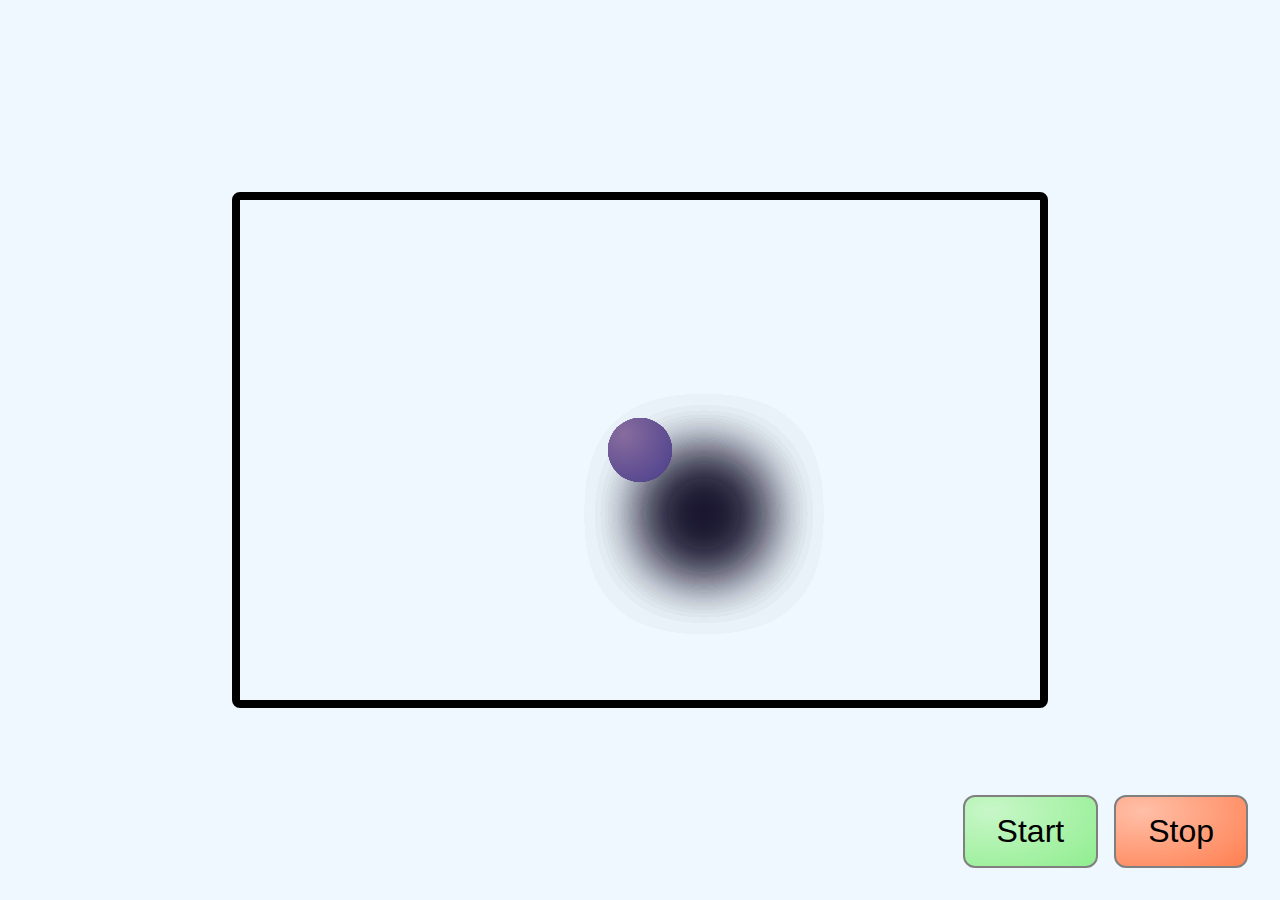
<file: index.html>
<!DOCTYPE html>
<html>
  <head>
    <title>Bounce - Animation Frame</title>
    <meta charset="UTF-8" />
    <link rel="stylesheet" href="styles.css" />
    <script defer src="script.js"></script>
  </head>

  <body>
    <div class="button-group">
      <button id="start">Start</button>
      <button id="stop">Stop</button>
    </div>
    <div class="ball-container">
      <div class="ball"></div>
      <div class="ball"></div>
      <div class="ball"></div>
      <div class="ball"></div>
      <div class="ball"></div>
      <div class="ball"></div>
    </div>
  </body>
</html>
</file>
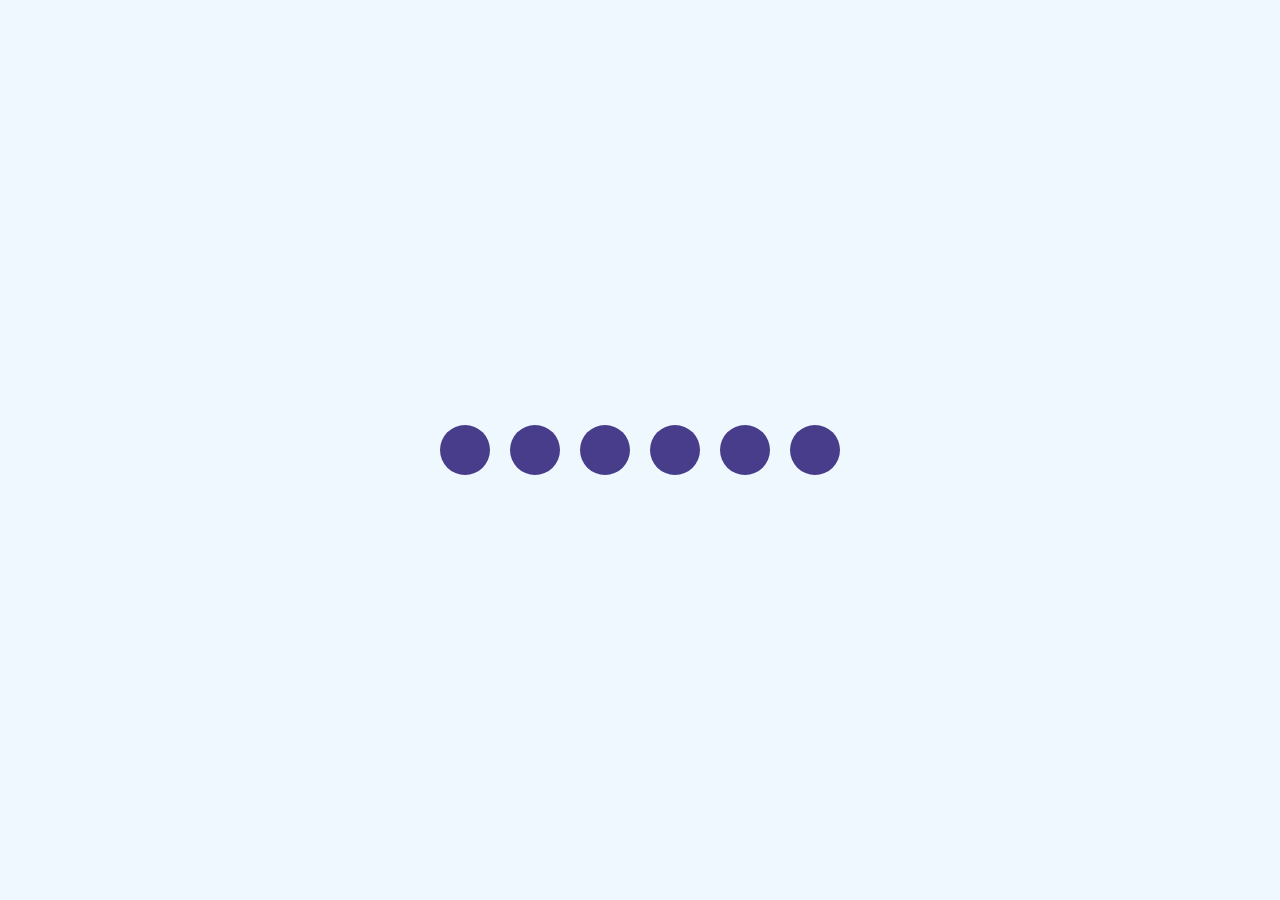
<file: keyframes/index.html>
<!DOCTYPE html>
<html>
  <head>
    <title>Keyframes</title>
    <meta charset="UTF-8" />
    <link rel="stylesheet" href="../global/styles.css" />
    <link rel="stylesheet" href="styles.css" />
  </head>

  <body>
    <div class="blob-container">
      <div class="blob"></div>
      <div class="blob"></div>
      <div class="blob"></div>
      <div class="blob"></div>
      <div class="blob"></div>
      <div class="blob"></div>
    </div>
    <script src="script.js"></script>
  </body>
</html>
</file>
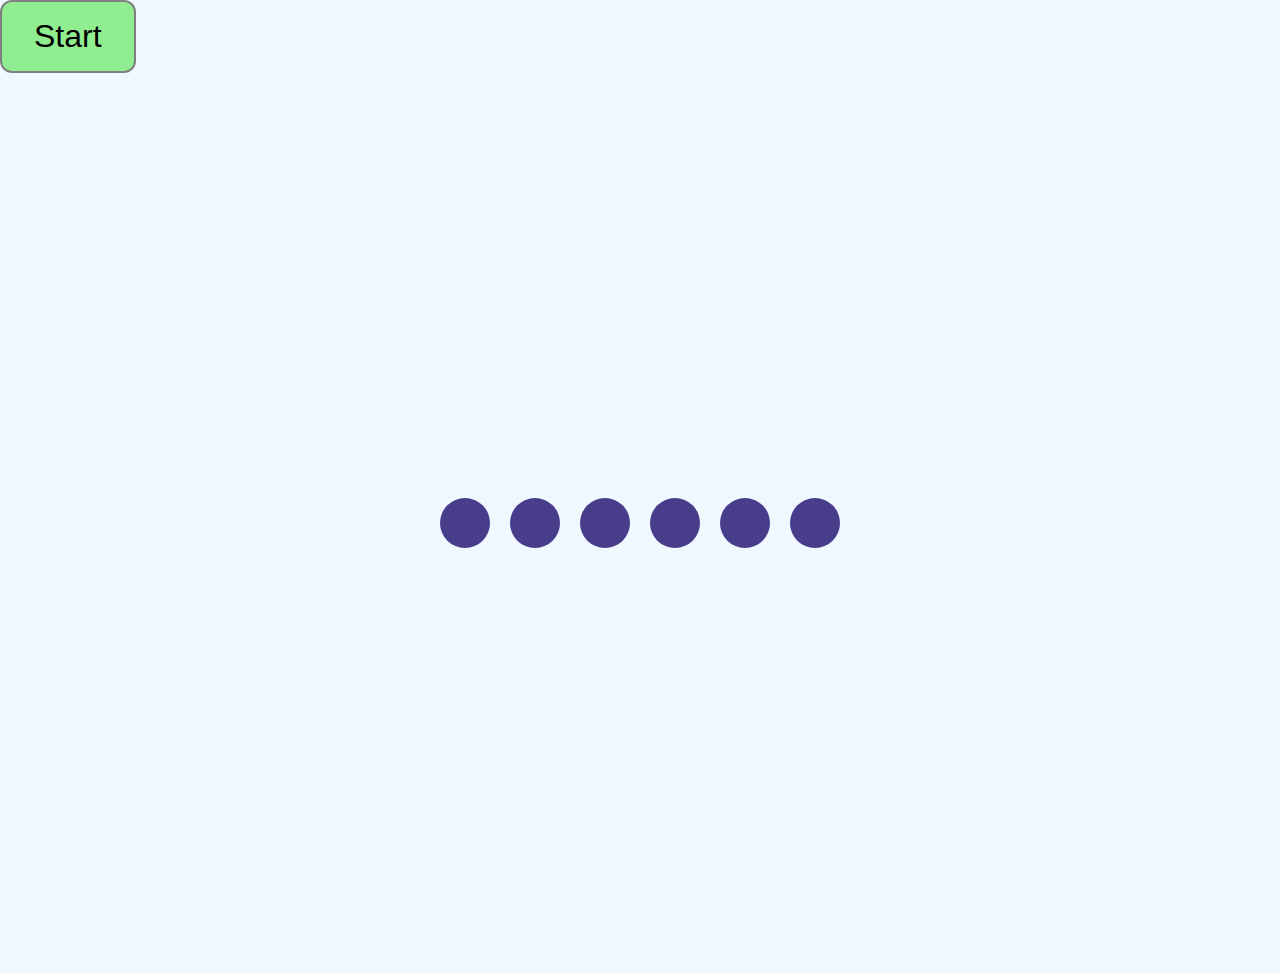
<file: request_animation_frame/index.html>
<!DOCTYPE html>
<html>
  <head>
    <title>Request Animation Frame</title>
    <meta charset="UTF-8" />
    <link rel="stylesheet" href="../global/styles.css" />
  </head>

  <body>
    <button id="start">Start</button>
    <div class="blob-container">
      <div class="blob"></div>
      <div class="blob"></div>
      <div class="blob"></div>
      <div class="blob"></div>
      <div class="blob"></div>
      <div class="blob"></div>
    </div>
    <script src="script.js"></script>
  </body>
</html>
</file>
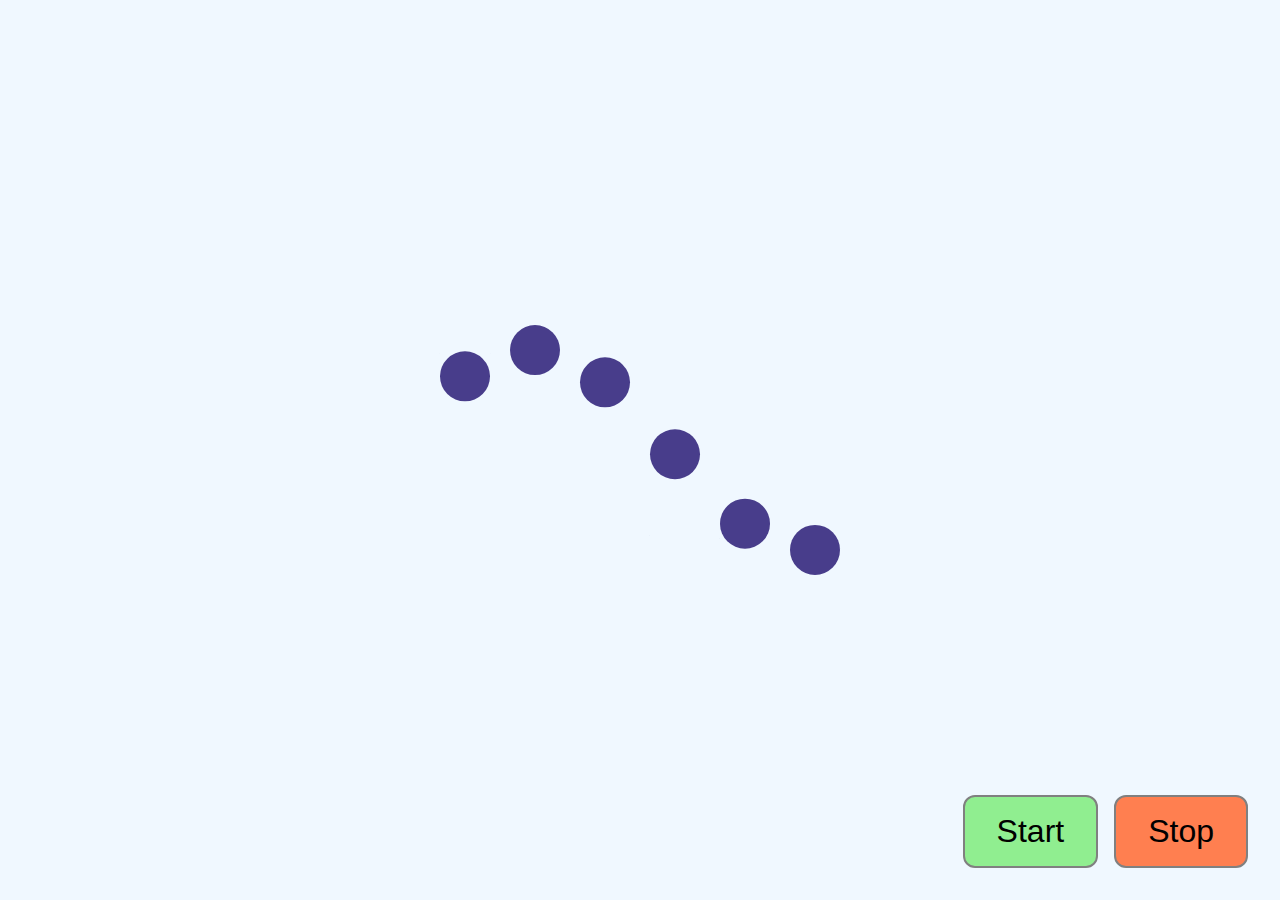
<file: set_interval/index.html>
<!DOCTYPE html>
<html>
  <head>
    <title>Set Interval</title>
    <meta charset="UTF-8" />
    <link rel="stylesheet" href="../global/styles.css" />
    <script defer src="script.js"></script>
  </head>

  <body>
    <script src="../global/index.js"></script>
  </body>
</html>
</file>
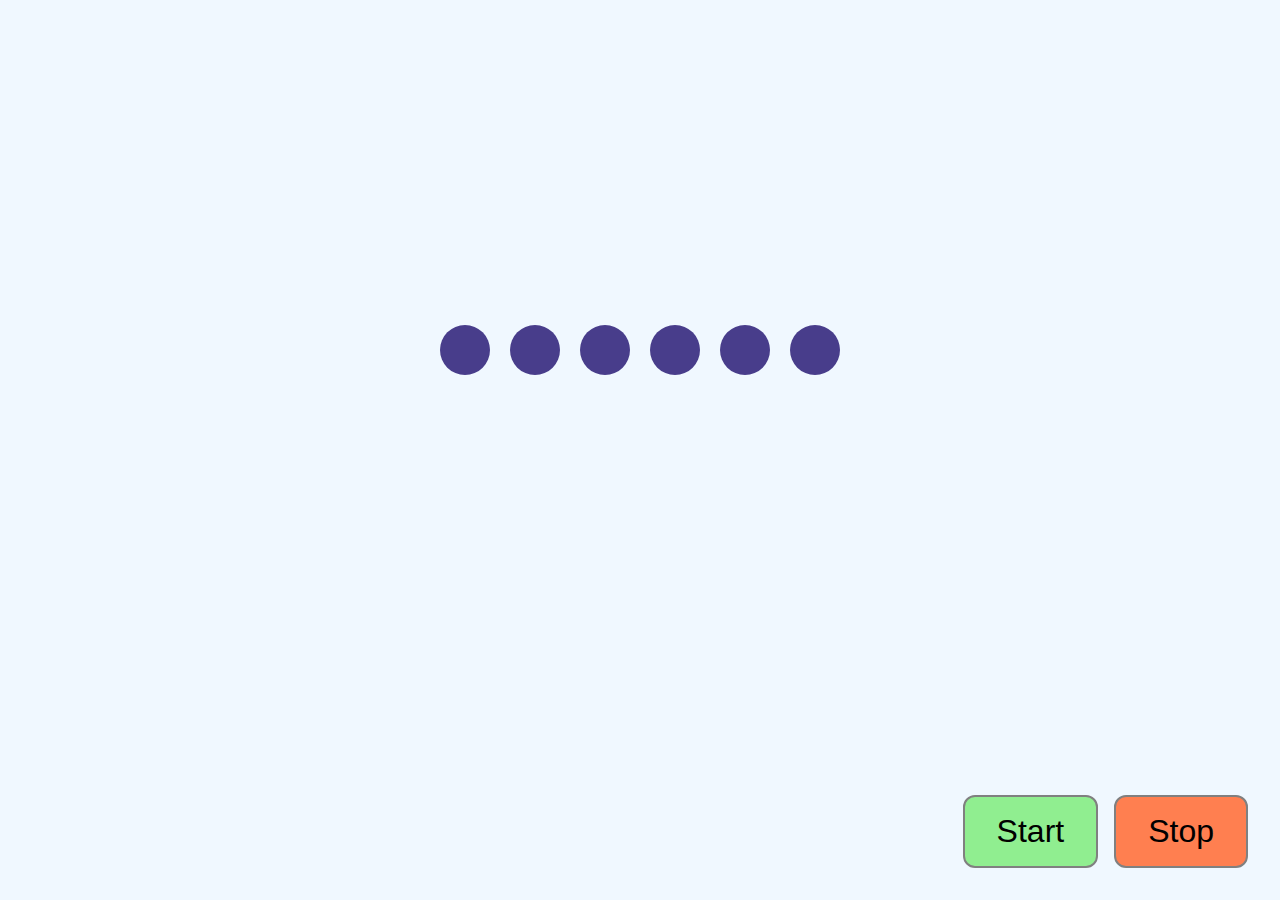
<file: transition/index.html>
<!DOCTYPE html>
<html>
  <head>
    <title>Transition</title>
    <meta charset="UTF-8" />
    <link rel="stylesheet" href="../global/styles.css" />
    <link rel="stylesheet" href="styles.css" />
    <script defer src="script.js"></script>
  </head>
  
  <body>
    <script src="../global/index.js"></script>
  </body>
</html>
</file>
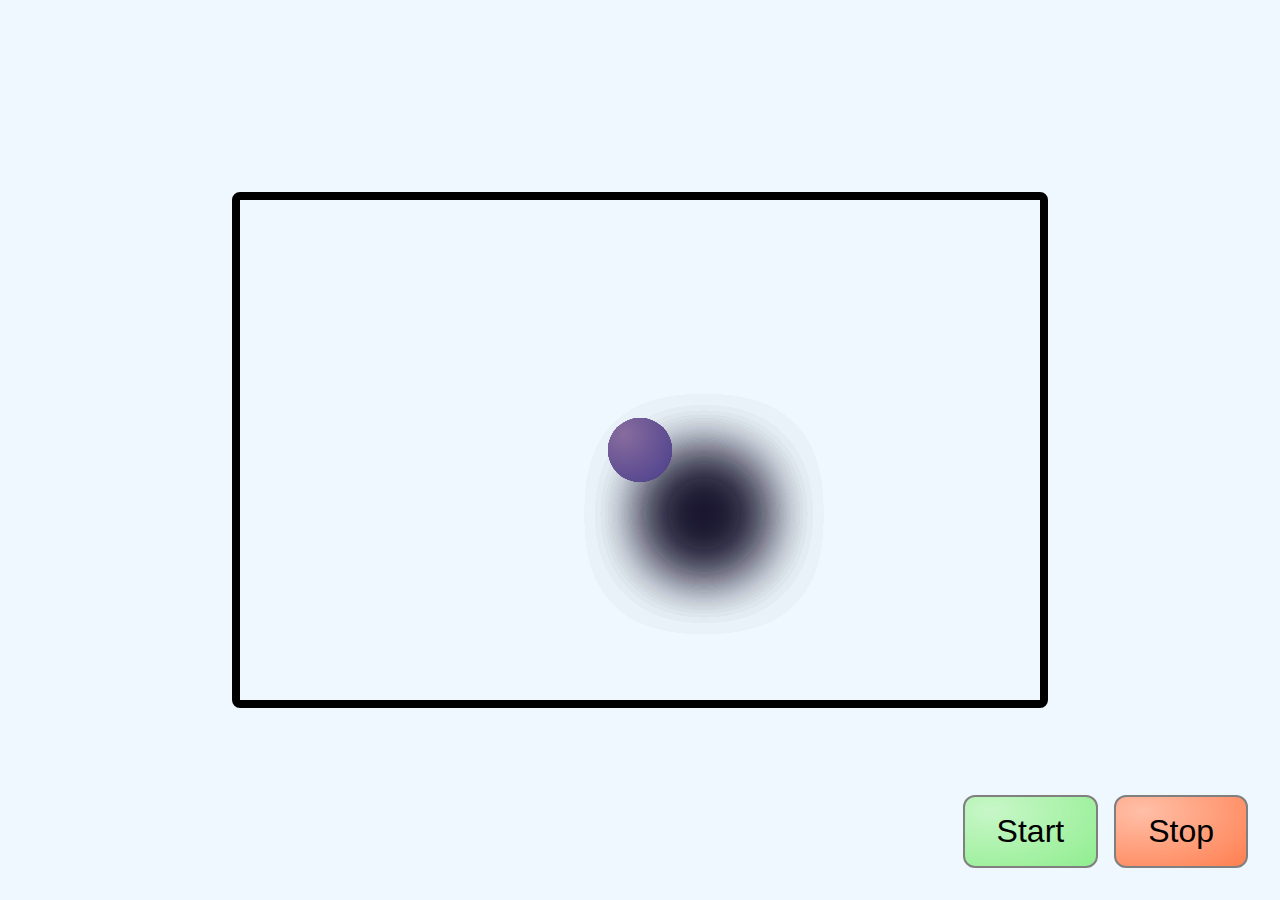
<file: balls/bounce/animation_frame/index.html>
<!DOCTYPE html>
<html>
  <head>
    <title>Bounce - Animation Frame</title>
    <meta charset="UTF-8" />
    <link rel="stylesheet" href="../../global/styles.css" />
    <script defer src="script.js"></script>
  </head>

  <body>
    <script src="../../global/index.js"></script>
  </body>
</html>
</file>
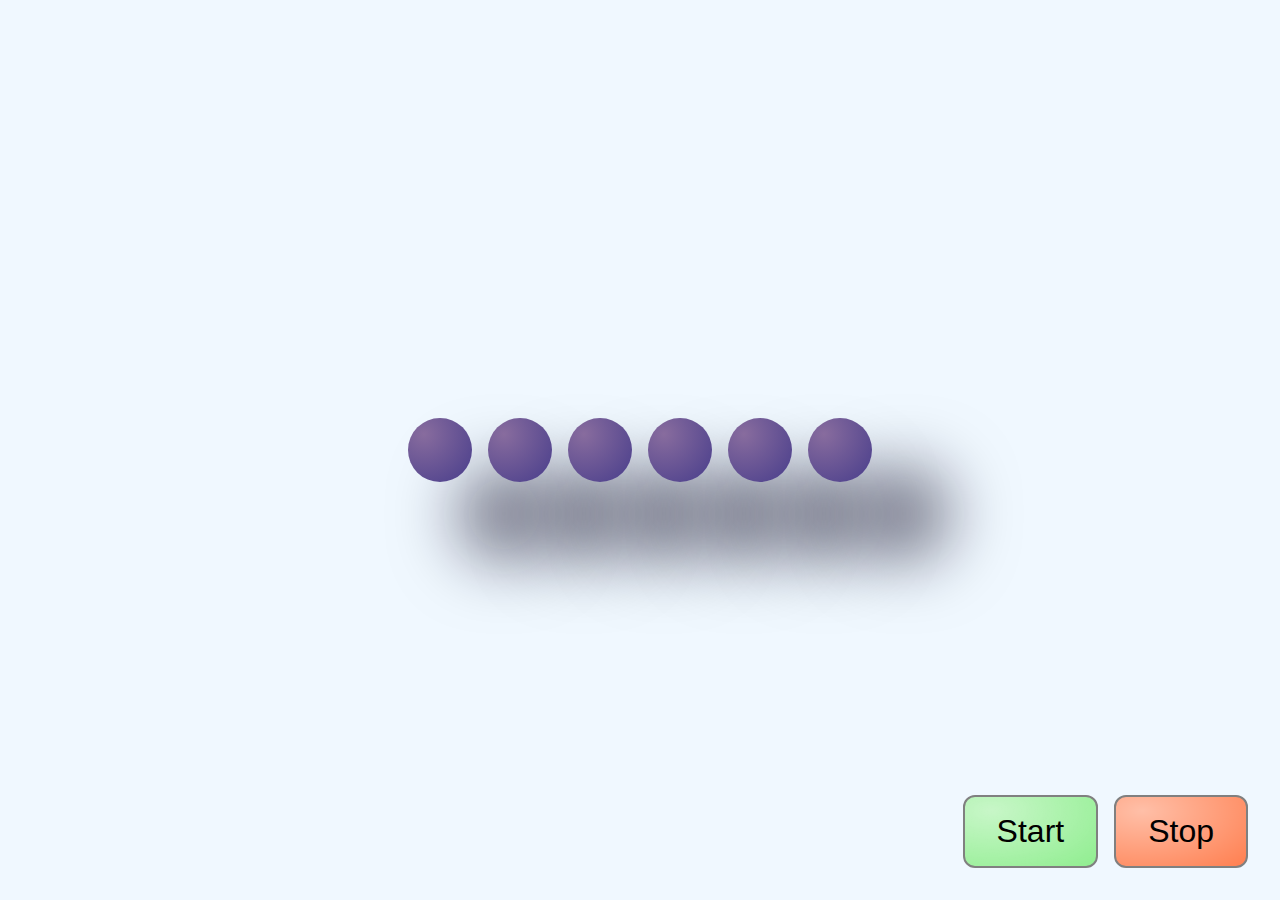
<file: balls/wave/animation_frame/index.html>
<!DOCTYPE html>
<html>
  <head>
    <title>Request Animation Frame</title>
    <meta charset="UTF-8" />
    <link rel="stylesheet" href="../../global/styles.css" />
    <script defer src="script.js"></script>
  </head>

  <body>
    <script src="../../global/index.js"></script>
  </body>
</html>
</file>
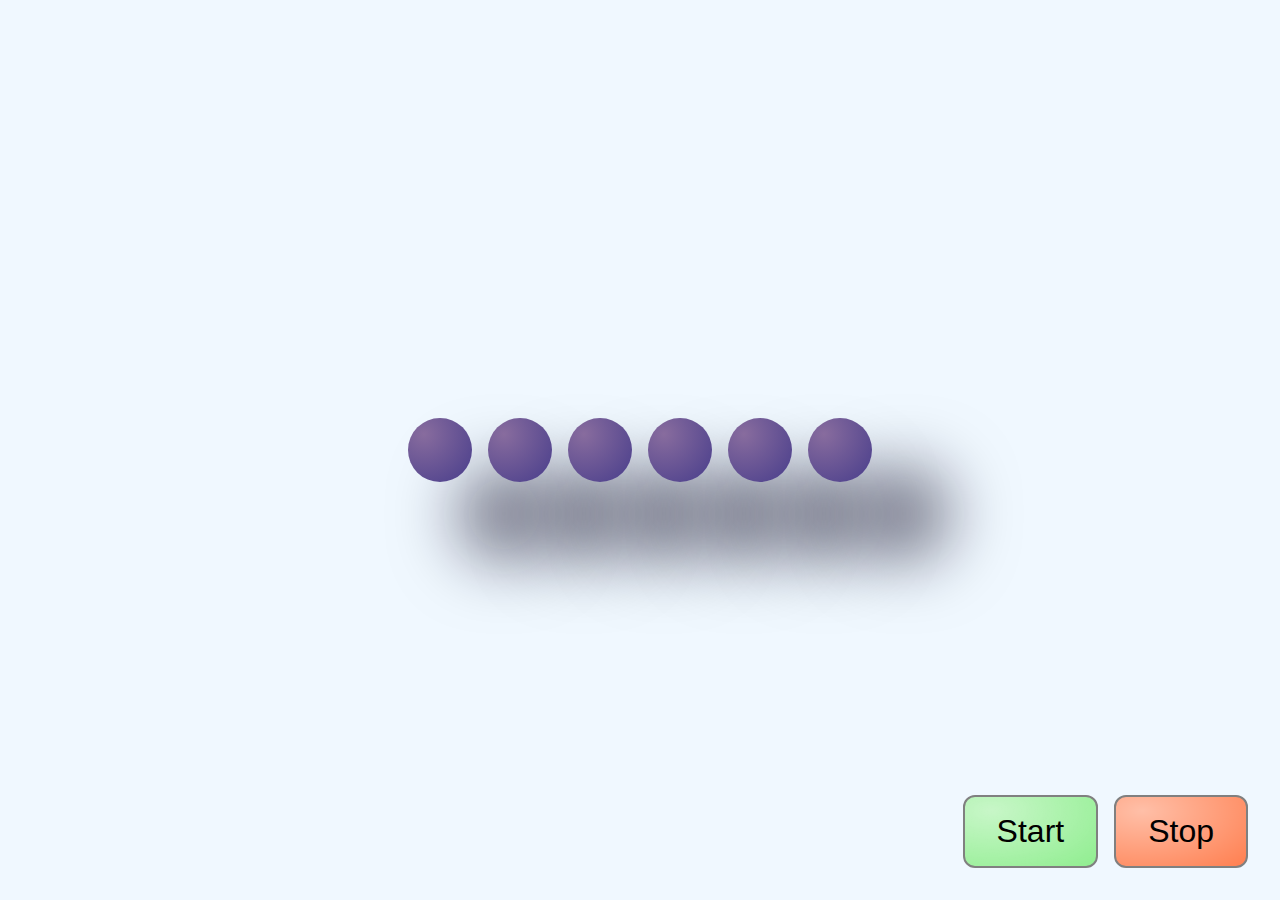
<file: balls/wave/keyframes/index.html>
<!DOCTYPE html>
<html>
  <head>
    <title>Keyframes</title>
    <meta charset="UTF-8" />
    <link rel="stylesheet" href="../../global/styles.css" />
    <link rel="stylesheet" href="styles.css" />
    <script defer src="script.js"></script>
  </head>

  <body>
    <script src="../../global/index.js"></script>
  </body>
</html>
</file>
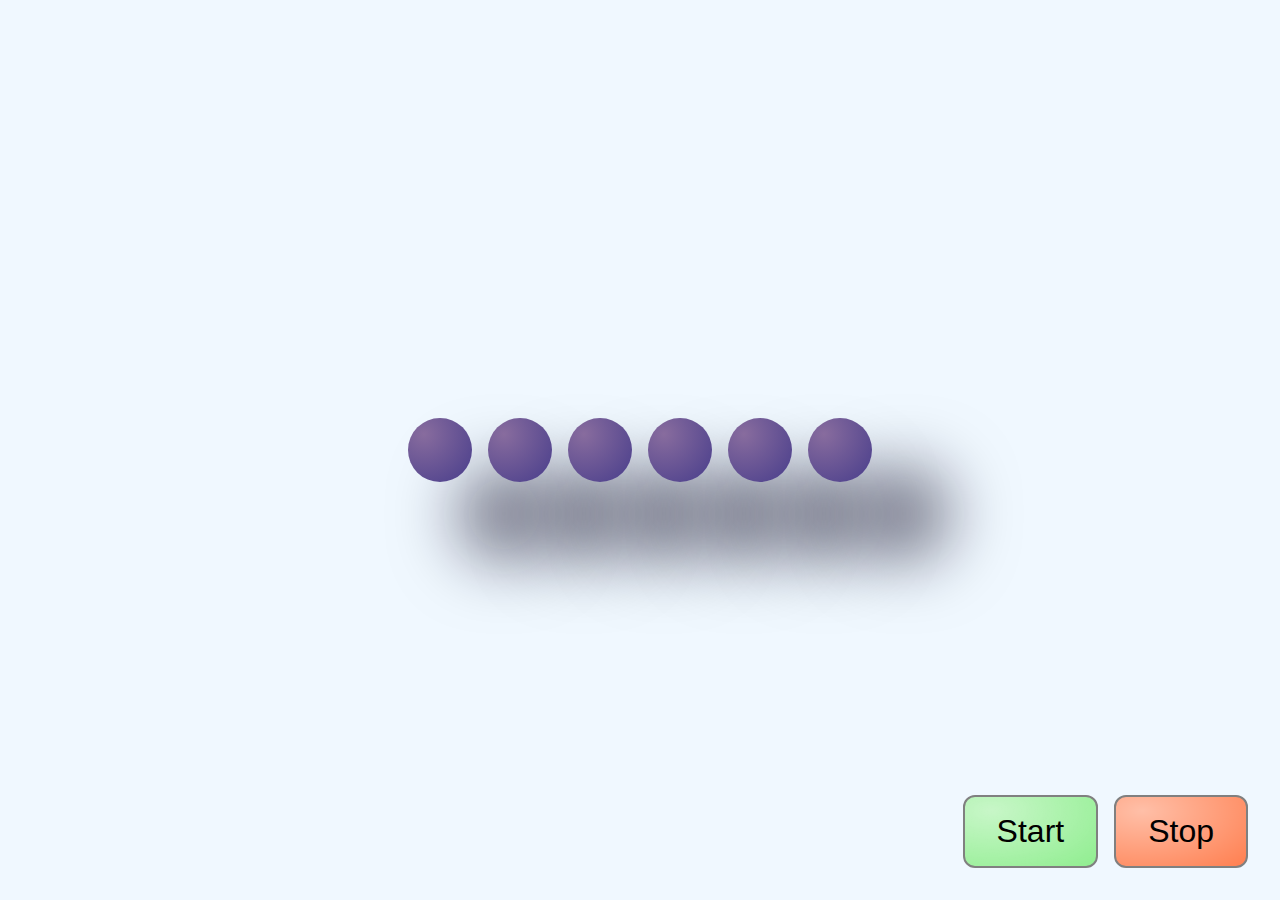
<file: balls/wave/set_interval/index.html>
<!DOCTYPE html>
<html>
  <head>
    <title>Set Interval</title>
    <meta charset="UTF-8" />
    <link rel="stylesheet" href="../../global/styles.css" />
    <script defer src="script.js"></script>
  </head>

  <body>
    <script src="../../global/index.js"></script>
  </body>
</html>
</file>
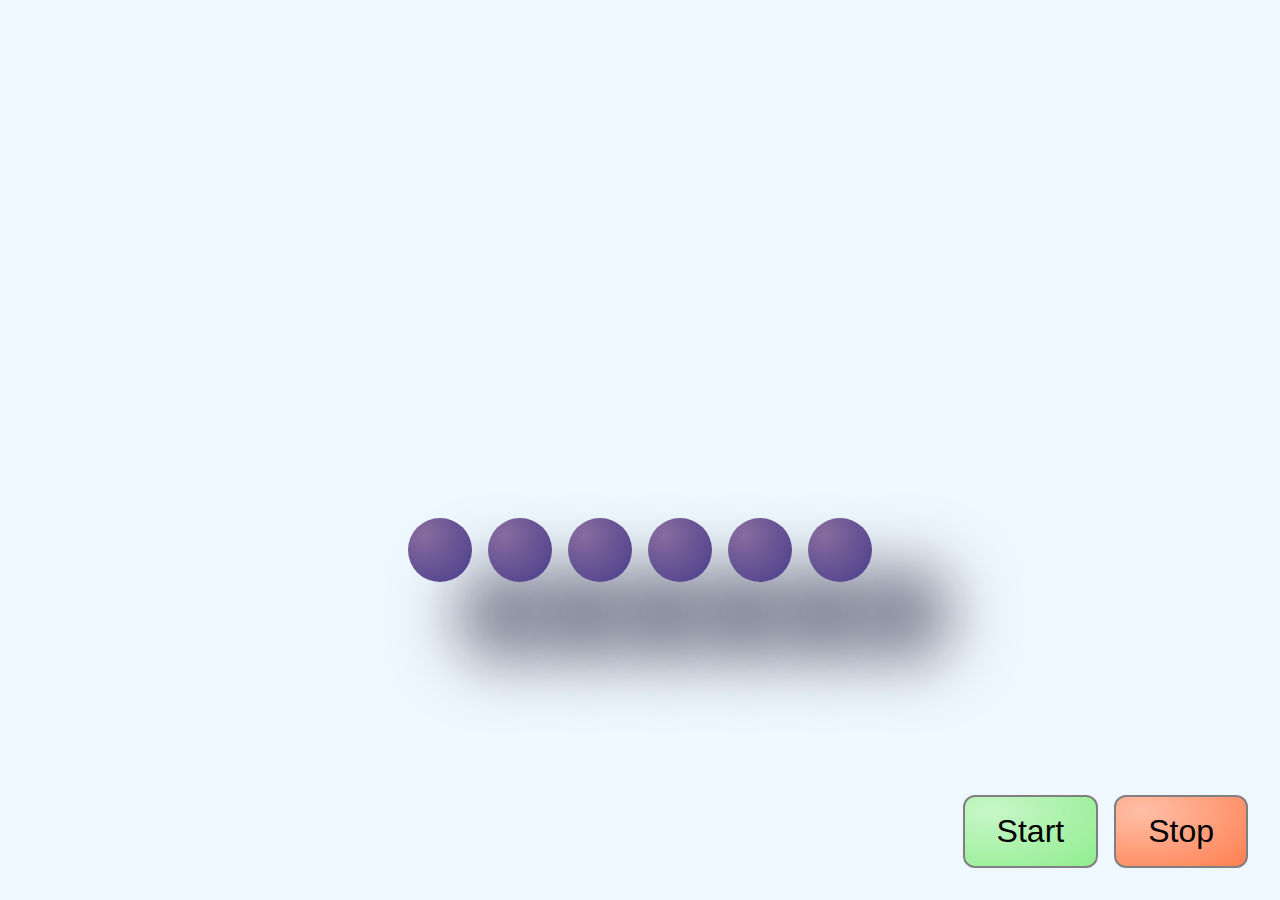
<file: balls/wave/transition/index.html>
<!DOCTYPE html>
<html>
  <head>
    <title>Transition</title>
    <meta charset="UTF-8" />
    <link rel="stylesheet" href="../../global/styles.css" />
    <link rel="stylesheet" href="styles.css" />
    <script defer src="script.js"></script>
  </head>
  
  <body>
    <script src="../../global/index.js"></script>
  </body>
</html>
</file>
<file: styles.css>
* {
  box-sizing: border-box;
  margin: 0;
  padding: 0;
  user-select: none;
}

html {
  font-family: 'Roboto', sans-serif;
}

body {
  height: 100vh;
  background: aliceblue;
  position: relative;
  display: flex;
  justify-content: center;
  align-items: center;
  overflow: clip;
}

.button-group {
  margin: 32px;
  position: absolute;
  bottom: 0;
  right: 0;
  display: flex;
  gap: 16px;
}

button {
  padding: 16px 32px;
  font-size: 32px;
  border-radius: 12px;
  border: 2px solid grey;
  cursor: pointer;
  display: block;
  outline-offset: 4px;
  outline-width: thick;
  transition: background 0.1s;
  background-image: radial-gradient(farthest-corner at 20% 20%, rgba(255, 255, 255, 0.5) 0%, transparent 100%);
}

button#start { background-color: lightgreen; }
button#start:focus, button#start:hover { background-color: limegreen; }
button#start:active { background-color: mediumseagreen; }

button#stop { background-color: coral; }
button#stop:focus, button#stop:hover { background-color: tomato; }
button#stop:active { background-color: orangered; }

.ball-container {
  height: 100vh;
  display: flex;
  flex-direction: row;
  flex-wrap: none;
  justify-content: center;
  align-items: center;
  gap: 16px;
}

.ball {
  width: 64px;
  height: 64px;
  border-radius: 50%;
  background-image: radial-gradient(farthest-corner at 16px 16px, #886c9e 0%, darkslateblue 100%);
  box-shadow: 64px 64px 64px 16px rgba(11, 7, 34, 0.5);
}
</file>
<file: global/styles.css>
* {
  box-sizing: border-box;
  margin: 0;
  padding: 0;
  user-select: none;
}

html {
  font-family: 'Roboto', sans-serif;
}

body {
  height: 100vh;
  background: aliceblue;
  position: relative;
}

.button-group {
  margin: 32px;
  position: absolute;
  bottom: 0;
  right: 0;
  display: flex;
  gap: 16px;
}

button {
  padding: 16px 32px;
  font-size: 32px;
  border-radius: 12px;
  border: 2px solid grey;
  cursor: pointer;
  display: block;
  outline-offset: 4px;
  outline-width: thick;
  transition: background 0.1s;
}

button#start { background-color: lightgreen; }
button#start:focus, button#start:hover { background-color: limegreen; }
button#start:active { background-color: mediumseagreen; }

button#stop { background-color: coral; }
button#stop:focus, button#stop:hover { background-color: tomato; }
button#stop:active { background-color: orangered; }

.blob-container {
  height: 100vh;
  display: flex;
  flex-direction: row;
  flex-wrap: none;
  justify-content: center;
  align-items: center;
  gap: 20px;
}

.blob {
  width: 50px;
  height: 50px;
  border-radius: 50%;
  background-color: darkslateblue;
}
</file>
<file: keyframes/styles.css>
@keyframes wave {
  0% { transform: translateY(-100px); }
  100% { transform: translateY(100px); }
}

.blob {
  animation-name: wave;
  animation-duration: 2s;
  animation-iteration-count: infinite;
  animation-direction: alternate;
  animation-timing-function: ease-in-out;
}

/* delay each wave by 0.5s more than the last */
.blob:nth-of-type(1) { animation-delay: 0.0s; }
.blob:nth-of-type(2) { animation-delay: 0.5s; }
.blob:nth-of-type(3) { animation-delay: 1.0s; }
.blob:nth-of-type(4) { animation-delay: 1.5s; }
.blob:nth-of-type(5) { animation-delay: 2.0s; }
.blob:nth-of-type(6) { animation-delay: 2.5s; }
</file>
<file: transition/styles.css>
.blob {
  transition: transform 2s ease-in-out;
  /* default to down position */
  transform: translateY(-100px);
}

.blob.up {
  transform: translateY(100px);
}
</file>
<file: balls/global/styles.css>
* {
  box-sizing: border-box;
  margin: 0;
  padding: 0;
  user-select: none;
}

html {
  font-family: 'Roboto', sans-serif;
}

body {
  height: 100vh;
  background: aliceblue;
  position: relative;
  display: flex;
  justify-content: center;
  align-items: center;
  overflow: clip;
}

.button-group {
  margin: 32px;
  position: absolute;
  bottom: 0;
  right: 0;
  display: flex;
  gap: 16px;
}

button {
  padding: 16px 32px;
  font-size: 32px;
  border-radius: 12px;
  border: 2px solid grey;
  cursor: pointer;
  display: block;
  outline-offset: 4px;
  outline-width: thick;
  transition: background 0.1s;
  background-image: radial-gradient(farthest-corner at 20% 20%, rgba(255, 255, 255, 0.5) 0%, transparent 100%);
}

button#start { background-color: lightgreen; }
button#start:focus, button#start:hover { background-color: limegreen; }
button#start:active { background-color: mediumseagreen; }

button#stop { background-color: coral; }
button#stop:focus, button#stop:hover { background-color: tomato; }
button#stop:active { background-color: orangered; }

.ball-container {
  height: 100vh;
  display: flex;
  flex-direction: row;
  flex-wrap: none;
  justify-content: center;
  align-items: center;
  gap: 16px;
}

.ball {
  width: 64px;
  height: 64px;
  border-radius: 50%;
  background-image: radial-gradient(farthest-corner at 16px 16px, #886c9e 0%, darkslateblue 100%);
  box-shadow: 64px 64px 64px 16px rgba(11, 7, 34, 0.5);
}
</file>
<file: balls/wave/keyframes/styles.css>
@keyframes wave {
  0% { transform: translateY(-100px); }
  100% { transform: translateY(100px); }
}

.wave > .ball {
  animation-name: wave;
  animation-duration: 2s;
  animation-iteration-count: infinite;
  animation-direction: alternate;
  animation-timing-function: ease-in-out;
}

/* delay each wave by 0.5s more than the last */
.ball:nth-of-type(1) { animation-delay: 0.0s; }
.ball:nth-of-type(2) { animation-delay: 0.5s; }
.ball:nth-of-type(3) { animation-delay: 1.0s; }
.ball:nth-of-type(4) { animation-delay: 1.5s; }
.ball:nth-of-type(5) { animation-delay: 2.0s; }
.ball:nth-of-type(6) { animation-delay: 2.5s; }
</file>
<file: balls/wave/transition/styles.css>
.ball {
  transition: transform 2s ease-in-out;
  /* default to down position */
  transform: translateY(100px);
}

.ball.up {
  transform: translateY(-100px);
}
</file>
